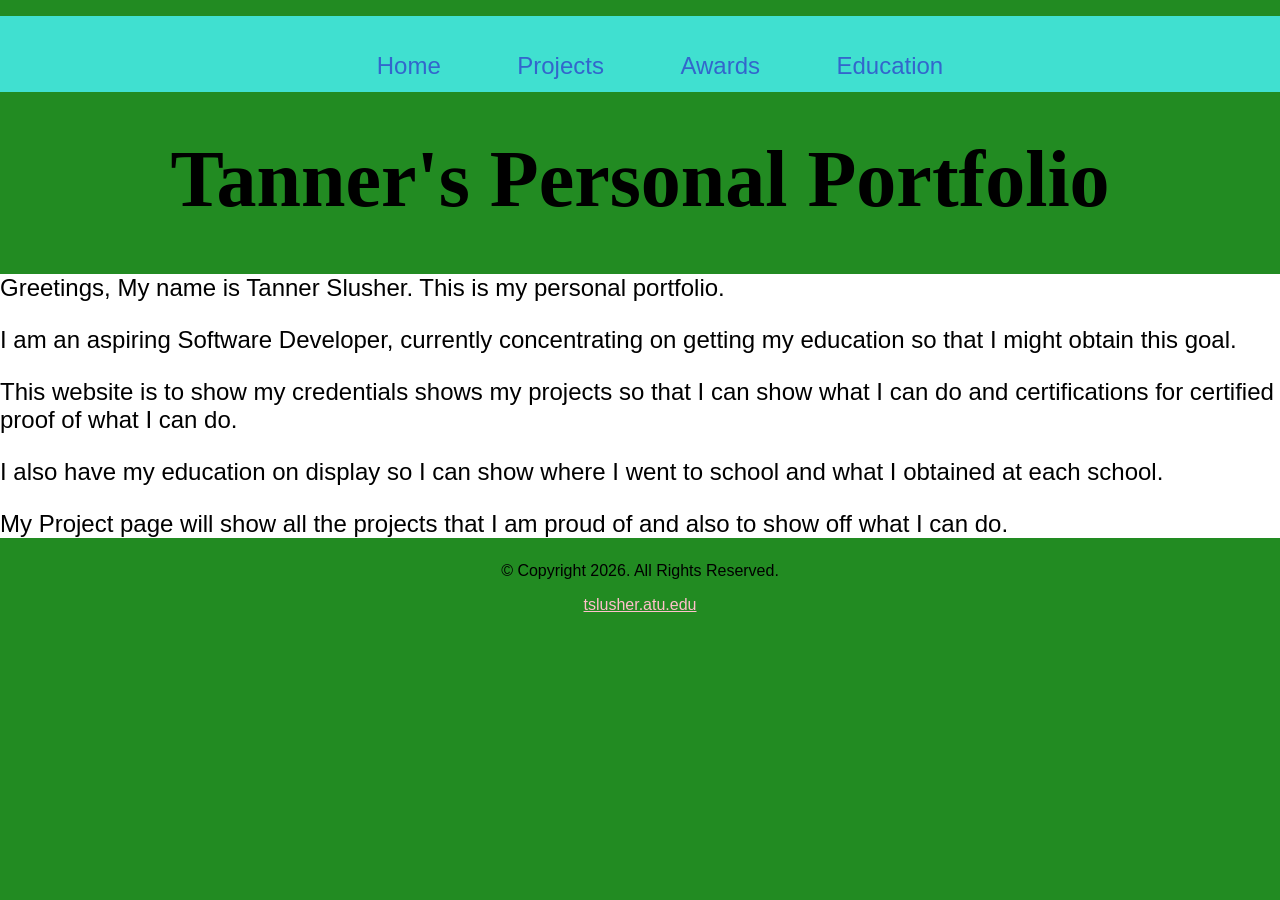
<file: index.html>
<!DOCTYPE html>
<html lang="en">
<head>
	<title>Home</title>
	<meta charset = "utf-8">
	<link rel="stylesheet" href = "css/styles.css">
	<meta name="viewport" content="width=device-width, initial-scale=1.0">
</head>
<body>
    <nav class="mobile-nav">
      <ul id="menu-links">
          <li><a href = index.html>Home</a></li>
          <li><a href = projects.html>Projects</a></li>
          <li><a href = awards.html>Awards</a></li>
          <li><a href = education.html>Education</a></li>
      </ul>
      <a class="menu-icon" onclick="hamburger()">&#9776;<a>
    </nav>
    <nav class = "tab-nav">
	    <ul>
        <li><a href = index.html>Home</a></li>
          <li><a href = projects.html>Projects</a></li>
          <li><a href = awards.html>Awards</a></li>
          <li><a href = education.html>Education</a></li>
	    </ul>
	  </nav>
  <header>
    <div class="mobile">
    <h2>Tanner's Personal Portfolio</h2>
	</div>
  </header>
  
  <main>
    <p>Greetings, My name is Tanner Slusher. This is my personal portfolio.</p>
    <p>I am an aspiring Software Developer, currently concentrating on getting my education so that I might obtain this goal.</p>
    <p>This website is to show my credentials shows my projects so that I can show what I can do and certifications for certified proof of what I can do.</p>
    <p>I also have my education on display so I can show where I went to school and what I obtained at each school.</p>
    <p>My Project page will show all the projects that I am proud of and also to show off what I can do.</p>
  </main>
  <div id="footer">
      <p>&copy; Copyright 2026. All Rights Reserved.</p>
      <p><a class="email" href= "mailto:tslusher.atu.edu">tslusher.atu.edu</p>
    </div>
  <script src="scripts/script.js"></script>
</body>
</html>
</file>
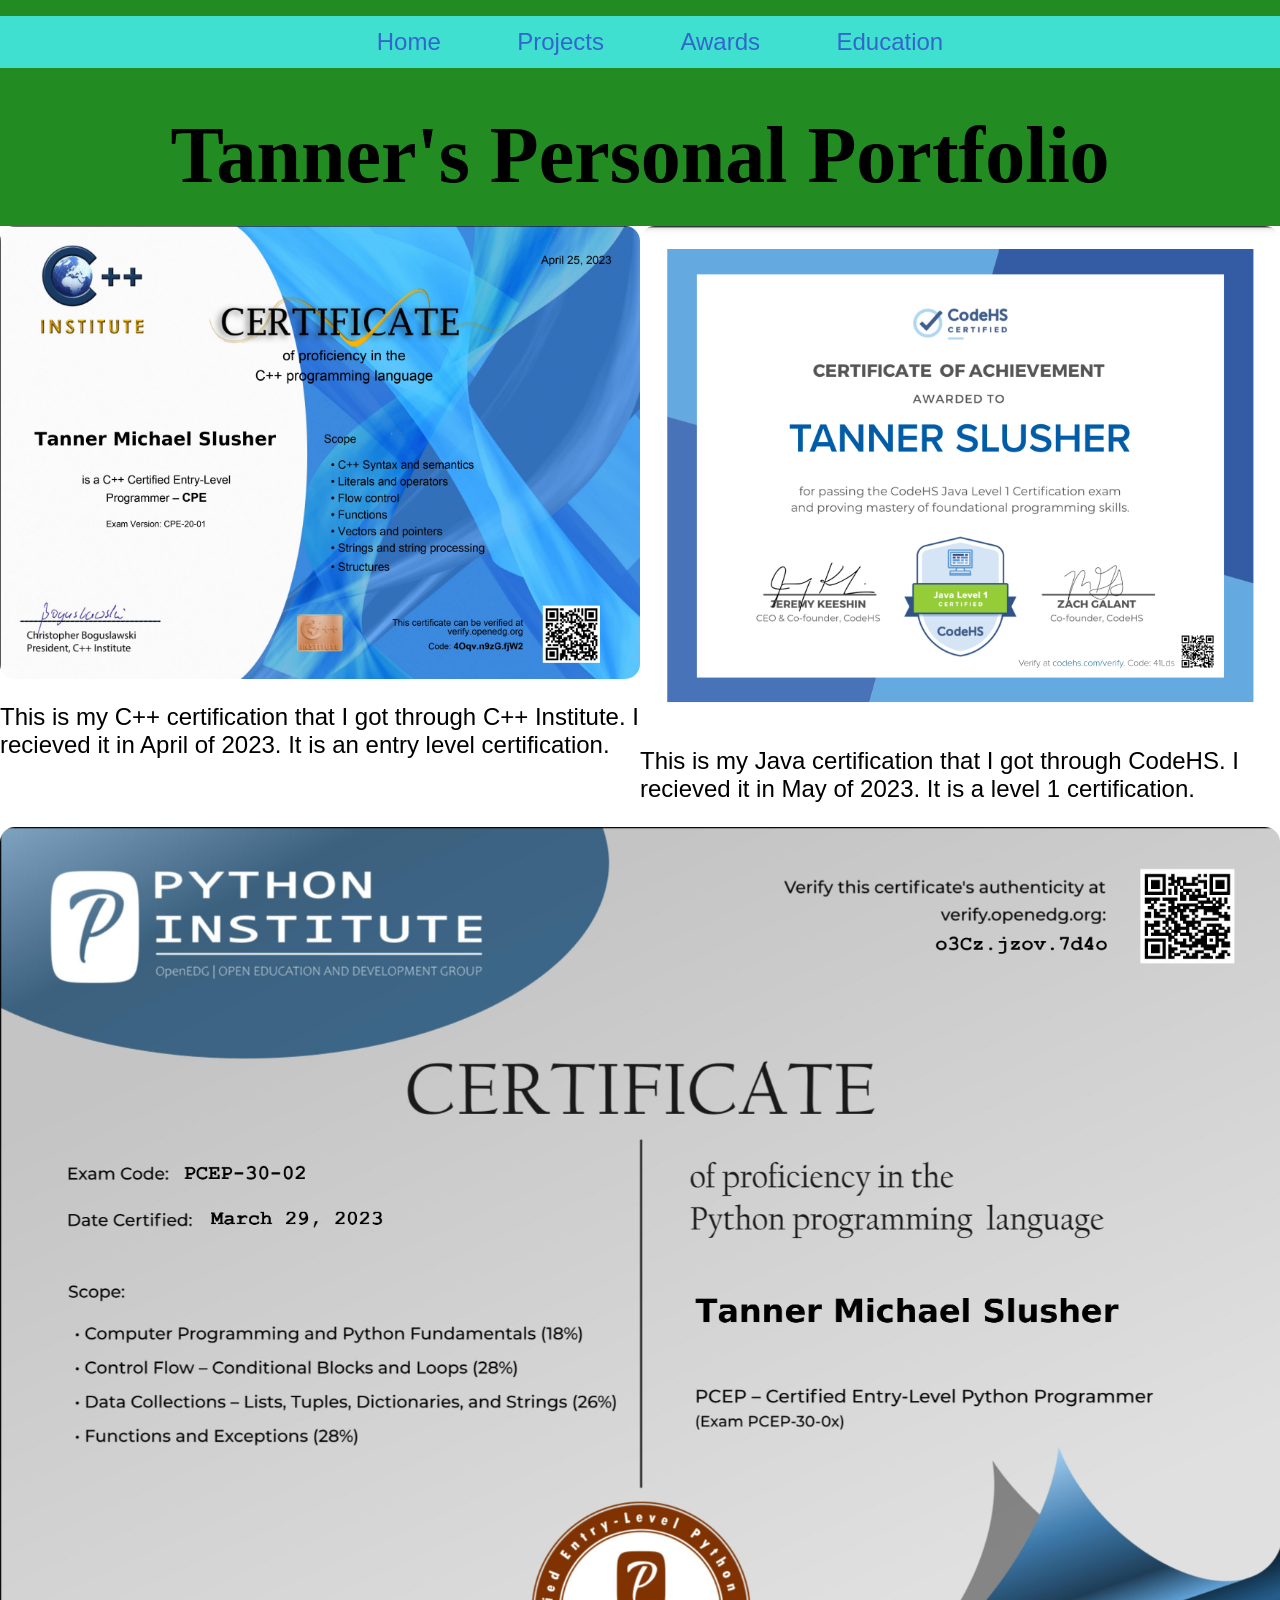
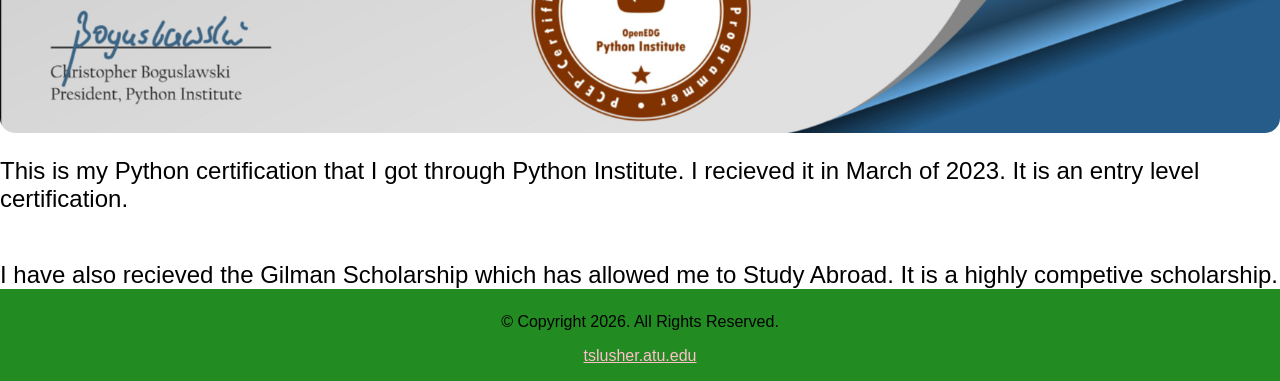
<file: awards.html>
<!DOCTYPE html>
<html lang="en">
<head>
	<title>Awards</title>
	<meta charset = "utf-8">
	<link rel="stylesheet" href = "css/styles.css">
	<meta name="viewport" content="width=device-width, initial-scale=1.0">
</head>
<body>
    <nav class="mobile-nav">
      <ul>
        <div id="menu-links">
          <li><a href = index.html>Home</a></li>
          <li><a href = projects.html>Projects</a></li>
          <li><a href = awards.html>Awards</a></li>
          <li><a href = education.html>Education</a></li>
          </div>
      </ul>
      <a class="menu-icon" onclick="hamburger()">&#9776;<a></a>
    </nav>
    <nav class = "tab-nav">
	    <ul>
        <li><a href = index.html>Home</a></li>
          <li><a href = projects.html>Projects</a></li>
          <li><a href = awards.html>Awards</a></li>
          <li><a href = education.html>Education</a></li>
	    </ul>
	  </nav>
  <header>
    <div class="mobile">
    <h2>Tanner's Personal Portfolio</h2>
	</div>
  </header>
  
  <main>
    <div class = "grid">
        <div id = "item1" >
            <img src = "C++_Certification.jpg" alt = "C++ certification">
            <p>This is my C++ certification that I got through C++ Institute. I recieved it in April of 2023. It is an entry level certification.</p>
        </div>
        <div id = "item2">
            <img src = "Java_Certification.png" alt = "Java certification">
            <p>This is my Java certification that I got through CodeHS. I recieved it in May of 2023. It is a level 1 certification.</p>
        </div>
        <div class = "bottomGrid">
            <img src = "Python_Certification.jpg" alt = "Python certification">
            <p>This is my Python certification that I got through Python Institute. I recieved it in March of 2023. It is an entry level certification.</p>
        </div>
    </div>
    <p>I have also recieved the Gilman Scholarship which has allowed me to Study Abroad. It is a highly competive scholarship.</p>
  </main>
  <div id="footer">
      <p>&copy; Copyright 2026. All Rights Reserved.</p>
      <p><a class="email" href= "mailto:tslusher.atu.edu">tslusher.atu.edu</p>
    </div>
  <script src="scripts/script.js"></script>
</body>
</html>
</file>
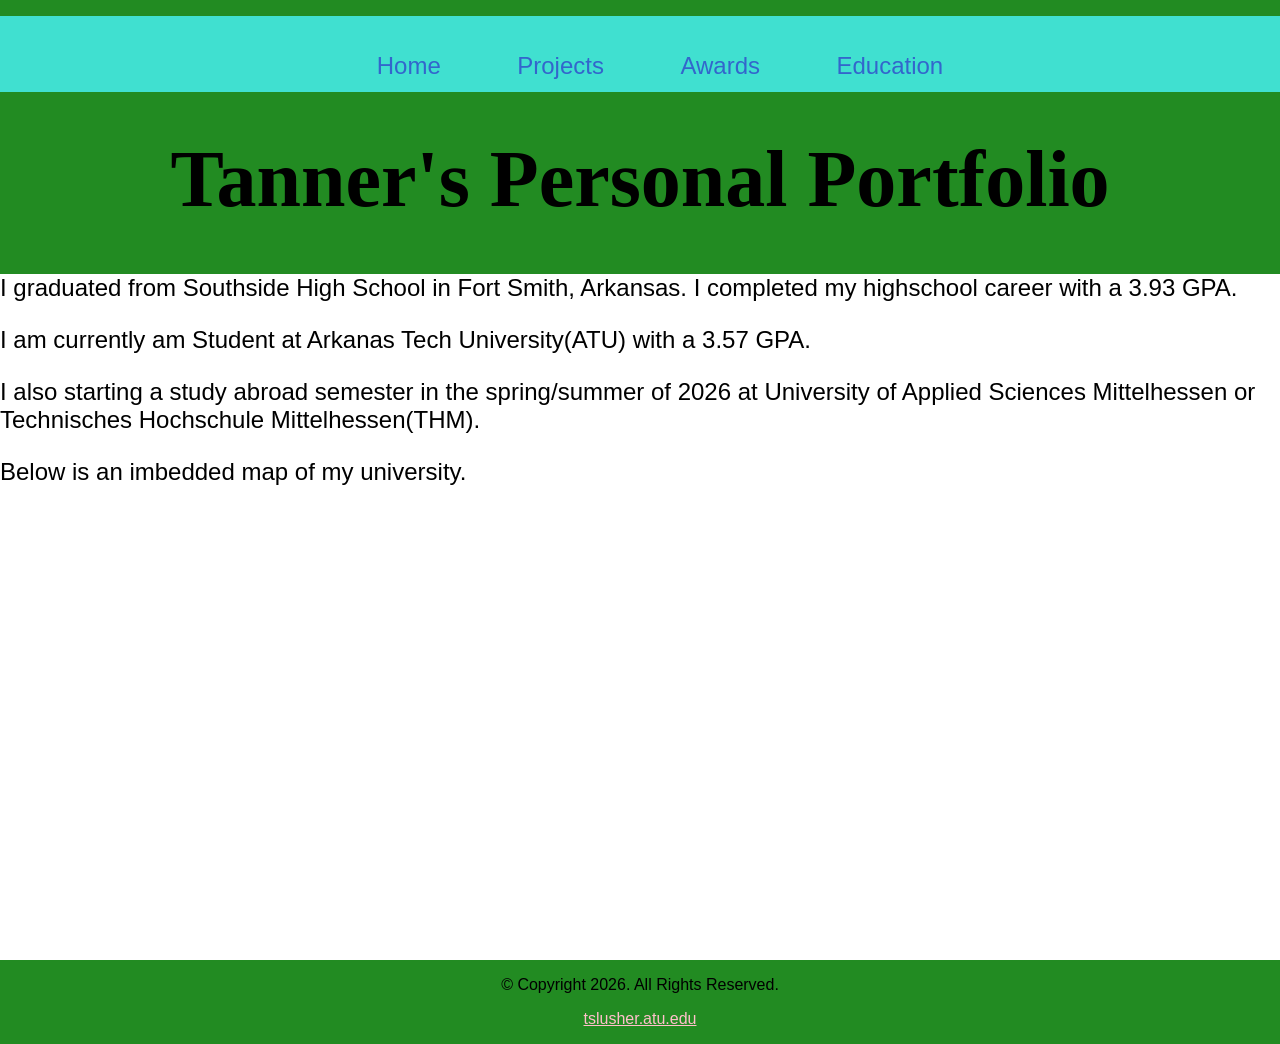
<file: education.html>
<!DOCTYPE html>
<html lang="en">
<head>
	<title>Education</title>
	<meta charset = "utf-8">
	<link rel="stylesheet" href = "css/styles.css">
	<meta name="viewport" content="width=device-width, initial-scale=1.0">
</head>
<body>
   <nav class="mobile-nav">
      <ul>
        <div id="menu-links">
          <li><a href = index.html>Home</a></li>
          <li><a href = projects.html>Projects</a></li>
          <li><a href = awards.html>Awards</a></li>
          <li><a href = education.html>Education</a></li>
          </div>
      </ul>
      <a class="menu-icon" onclick="hamburger()">&#9776;<a>
    </nav>
    <nav class = "tab-nav">
	    <ul>
        <li><a href = index.html>Home</a></li>
          <li><a href = projects.html>Projects</a></li>
          <li><a href = awards.html>Awards</a></li>
          <li><a href = education.html>Education</a></li>
	    </ul>
	  </nav>

  <header>
    <div class="mobile">
    <h2>Tanner's Personal Portfolio</h2>
	</div>
  </header>
  
  <main>
    <p>I graduated from Southside High School in Fort Smith, Arkansas. I completed my highschool career with a 3.93 GPA.</p>
    <p>I am currently am Student at Arkanas Tech University(ATU) with a 3.57 GPA. </p>
    <p>I also starting a study abroad semester in the spring/summer of 2026 at University of Applied Sciences Mittelhessen or Technisches Hochschule Mittelhessen(THM).</p>
    <p>Below is an imbedded map of my university.</p>
    <iframe src="https://www.google.com/maps/embed?pb=!1m18!1m12!1m3!1d3256.490449500782!2d-93.13872748803115!3d35.29379315104493!2m3!1f0!2f0!3f0!3m2!1i1024!2i768!4f13.1!3m3!1m2!1s0x87cc5308668a24f7%3A0xadcf40b5dc41909!2sArkansas%20Tech%20University!5e0!3m2!1sen!2sus!4v1695312816586!5m2!1sen!2sus" width="600" height="450" style="border:0;" allowfullscreen="" loading="lazy" referrerpolicy="no-referrer-when-downgrade"class= "map"></iframe>
  </main>

  
<div id="footer">
      <p>&copy; Copyright 2026. All Rights Reserved.</p>
      <p><a class="email" href= "mailto:tslusher.atu.edu">tslusher.atu.edu</p>
    </div>
  <script src="scripts/script.js"></script>
</body>
</html>
</file>
<file: css/styles.css>
/*
  CSS Reset
*/
body{margin:0;
     padding:0;
     border:0;}

header{margin:0;
     padding:0;
     border:0;}

nav{margin:0;
     padding:0;
     border:0;}

main{margin:0;
     padding:0;
     border:0;}

footer{margin:0;
     padding:0;
     border:0;}

img{margin:0;
     padding:0;
     border:0;}

    
h1{margin:0;
     padding:0;
     border:0;}


h2{margin:0;
     padding:0;
     border:0;}
	 

/* Style rules for hamburger menu */
.mobile-nav a {
    text-align: center;  
    text-decoration: none;
}

.mobile-nav a.menu-icon {
    display: block;
    position: absolute;
    right: 0;
    top: 0;
}

/*
  Styles rules for body and images
*/

img {max-width:100%;
    display:block;
	border-radius:15px;}

body{font-family:Verdana,Helvetica,Arial;
	 background-color:forestgreen}

/* Style rules for mobile viewport */

/* Style rule show mobile class */

.mobile{
    display: block;
}

#menu-links{
    display: none;
}

#menu-links.show {
    display: block;
}

.tab-nav{
	display:none;
}

/*
  Style rule for header content
*/

.mobile h2 {
    padding: 2%;
    text-align: center;
	font-family:Georgia,Times,serif;
	color:black;
}

/*
  Styles rules for navigation area
*/

nav ul{list-style:none;
	   text-align: center;
	   background-color: turquoise;
	}

nav li{font-family:Spectral,Arial,Verdana,Sans-serif;
		display:block;
		}

nav li a{text-decoration:none;
		 font-size:1.5em;
		 display:block;}
		 
		 
nav li a:hover{
	background-color:brown;
}

a {color:#3366CC}
/*
  Styles rules for main area
*/

main{background-color:white;
     font-size:1.5em;
	 color:black;}



/*
  Styles rules for classes and ids
*/

.email{
    color: pink;
}

.grid{
    display: grid;
    grid-template-columns: auto auto auto;
}

.grid2{
  display: grid;
  grid-template-columns: auto;
  align-content: center;
}

.video
{
  float: none;
}

.bottomGrid{
    display: grid;
    grid-column: 1 / span 3;
    justify-content: center;
}

#footer{
  text-align: center;
  margin-left: auto;
  margin-right: auto;
}

#item1{
    justify-content: center;
}

#item2{
    grid-column-start: 3;
    justify-content: center;
}

.map{ display: block;
  margin-left: auto;

  margin-right: auto;
  width: 100%;
  text-align: center;}

/* Media Query for Tablet Viewport */
@media screen and (min-width: 620px), print {
   /*Show tab-desk class */

	.mobile-nav {
        display: none;
    }
	
	.mobile-nav a{
		display:none;
	}
	
	.tab-nav{
	display:block;
  }
	
   h1{text-align:center;
   font-size:5em;
   font-family:Georgia,Times,serif;
   padding:3%;
   font-weight:bold;
   color:black;}

   h2{text-align:center;
   font-size:3em;
   font-family:Georgia,Times,serif;
   padding:3%;
   color:black;}
   
   nav li a {
        padding: 0.5em 1.5em;
    }
	
	nav li{display:inline-block;}

  .grid2{
  display: grid;
  grid-template-columns: auto auto;
  align-content: center;
  }
}

/* Media Query for Desktop Viewport */
@media screen and (min-width: 1000px), print {
	
   h1{text-align:center;
   font-size:7em;
   font-family:Georgia,Times,serif;
   padding:3%;
   font-weight:bold;
   color:black;}

   h2{text-align:center;
   font-size:5em;
   font-family:Georgia,Times,serif;
   padding:3%;
   color:black;}
   
   nav li a {
        padding: 0.5em 1.5em;
    }
	
    .video
  {
    float: left;
  }
}
</file>
